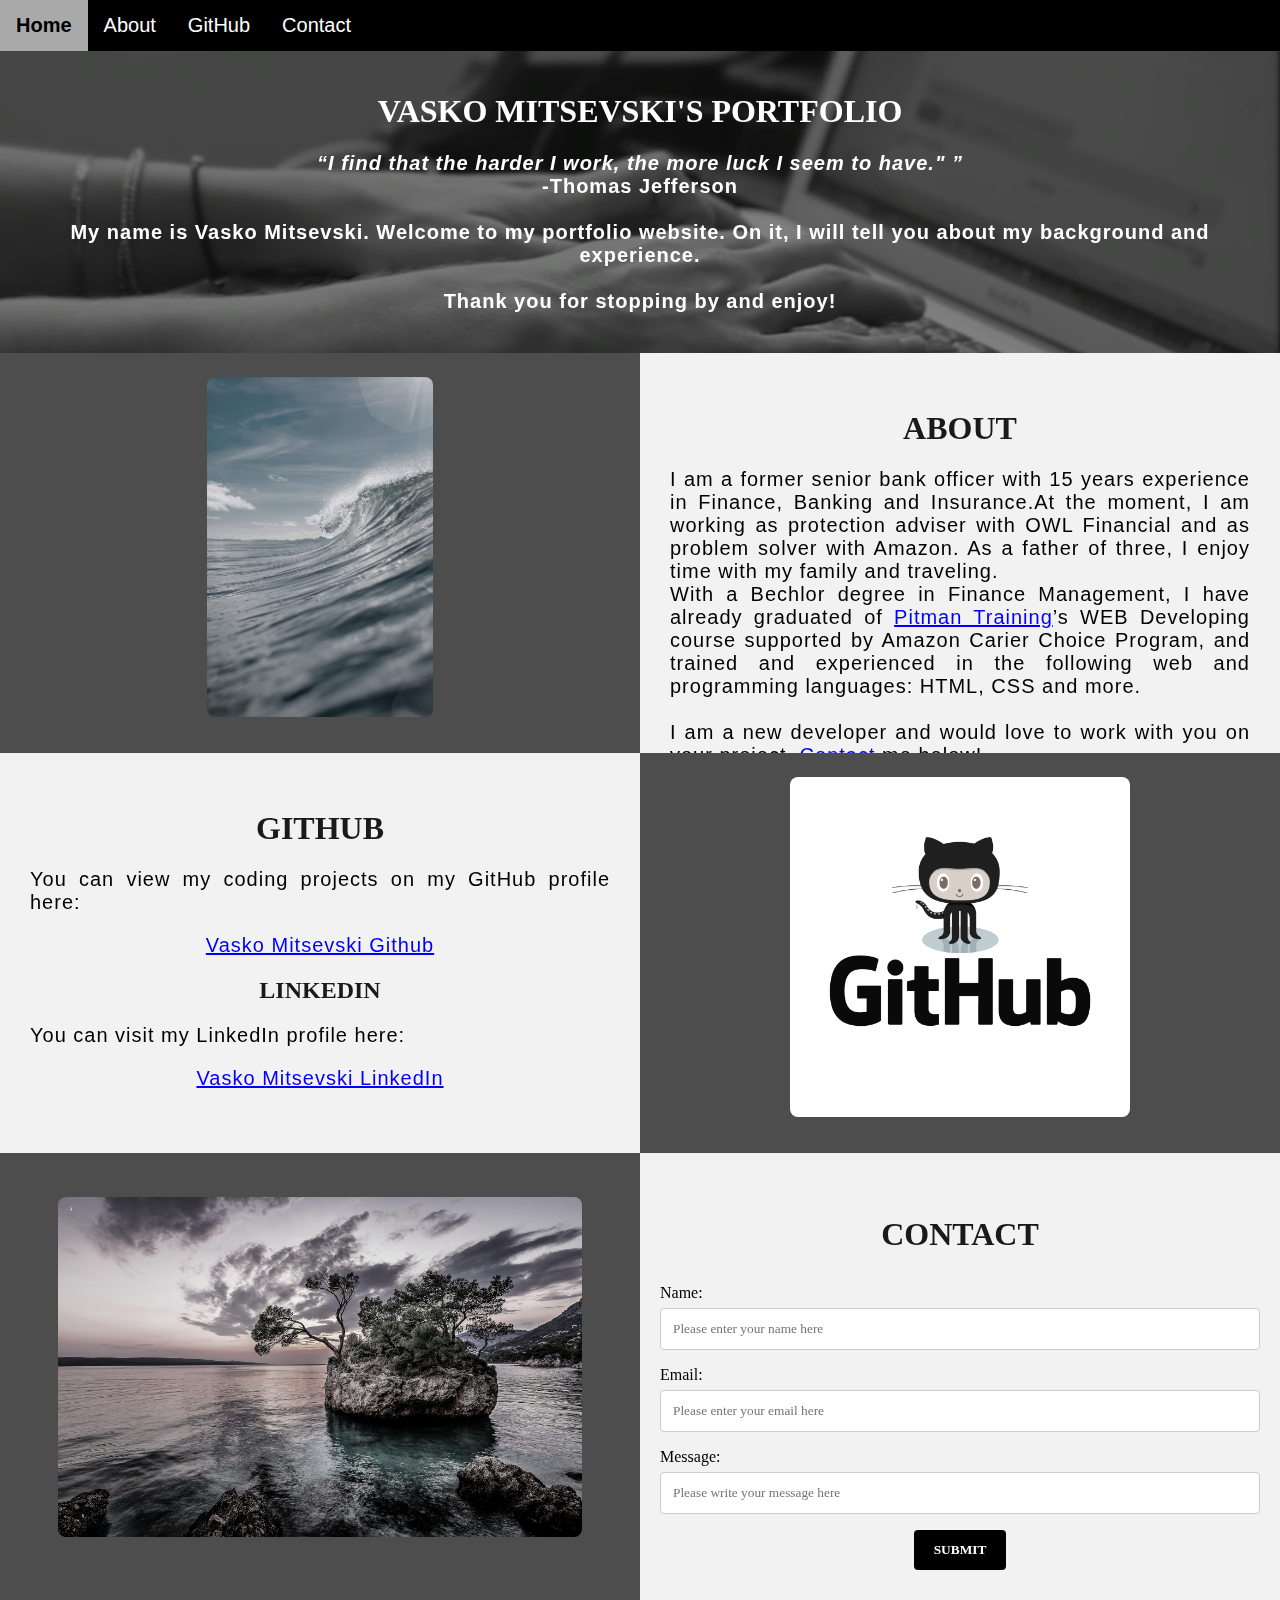
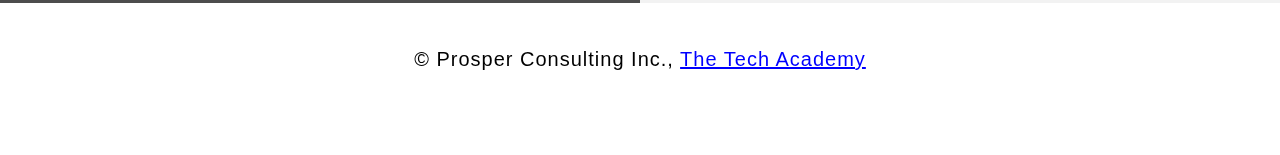
<file: index.html>
<!DOCTYPE html>
<html>
    <!--Head-->
    <head>
        <meta charset="UTF-8">
        <meta name="viewport" content="width=device-width" />
        <title>Vasko Mitsevski</title>
        <link rel="stylesheet" type="text/css" href="portfolio.css">
    </head>

    <!--Body-->
    <body class="Background">
        
        <!--Navbar-->
        <div class="Navbar">
            <a class="active" href="#Home">Home</a>
            <a href="#About">About</a>
            <a href="#GitHub">GitHub</a>
            <a href="#Contact">Contact</a>
        </div>

        <!--Breaks inserted to add space between navbar and the first heading-->
        <br>
        <br>

        <!--Background video-->
        <div id="Home">
            <video autoplay muted loop id="Typing_Video">
                <source src="Typing.mp4" type="video/mp4">
                <!--Display message if video fails to run-->
                Your browser does not support HTML5 video.
            </video>
        </div>

        <!--Video text-->
        <div class="Video_Text">
            <h1 class="white-text">Vasko Mitsevski's Portfolio</h1>
            <strong>
                <p class="center">
                    <q>I find that the harder I work, the more luck I seem to have." 
                    </q>
                    <br> -Thomas Jefferson

                    <br>
                    <br> My name is Vasko Mitsevski. Welcome to my portfolio website. On it, I will tell you about my background and experience.
                    <br>
                    <br> Thank you for stopping by and enjoy! 
                </p>
            </strong>
        </div>

        <!--About section-->
        <div class="Row" id="About">
            <!--Left column-->
            <div class="Column_2">
                <img src="picture1.jpg" alt="Replace with your own image and description">
            </div>
            <!--Right column-->
            <div class="Column_1">
                <h1>About</h1>
                <p>
                    I am a former senior bank officer  with 15 years experience in Finance, Banking and Insurance.At the moment, I am working as  protection adviser with OWL Financial and as problem solver with Amazon. As a father of three, I enjoy time with my family and traveling. 
                    <br
                    <br>  With a Bechlor degree in Finance Management, I have already graduated of <a href="https://www.pitman-training.com/" target="_blank">Pitman Training</a>’s WEB Developing course supported by Amazon Carier Choice Program, and trained and experienced in the following web and programming languages: HTML, CSS and more. 
                    <br>
                    <br>I am a new developer and would love to work with you on your project. <a href="#Contact">Contact</a> me below!
                </p>
            </div>
        </div>

        <!--GitHub section-->
        <div class="Row" id="GitHub">
            <!--Left column-->
            <div class="Column_1">
                <h1>GitHub</h1>
                <p>
                    You can view my coding projects on my GitHub profile here:
                    <br>
                    <p class="center"><a href="https://github.com/VaskoMic" target="_blank">Vasko Mitsevski Github</a></p>
                </p>
				<h2>LinkedIn</h2>
				<p>
					You can visit my LinkedIn profile here:
                    <br>
                    <p class="center"><a href="https://www.linkedin.com/in/vasko-micevski-238a9217a/" target="_blank">Vasko Mitsevski LinkedIn</a></p>
                </p>
            </div>
            <!--Right column-->
            <div class="Column_2">
                <a href="https://github.com/VaskoMic" target="_blank"><img src="GitHub.png" alt="GitHub Logo"></a>
            </div>
        </div>

        <!--Contact section-->
        <div class="Row" id="Contact">
            <!--Contact image, left column-->
            <div class="Column_2 Column_tall">
                <img src="picture2.jpg" alt="Contact_Image">
            </div>
            <!--Contact form, right column-->
            <div class="Column_1 Column_tall">
                <h1>Contact</h1>
                <!--This specifies where and how to send the form data; we are leaving it blank-->
                <form action="" method="POST"> <!-- Here we are utilizing a 3rd party service to submit the contact form data, insert your formspree endpoint in the action attribute -->
                    <label>Name:</label>
                        <input type="text" placeholder="Please enter your name here">
                    <label>Email:</label>
                        <input type="text" id="Email" name="Email" placeholder="Please enter your email here">
                    <label>Message:</label>
                        <input type="text" id="Message" name="Message" placeholder="Please write your message here">
                        <input type="submit" value="SUBMIT">
                </form>
            </div>
        </div>

        <!--Footer section-->
        <footer>
            <p>
                <p class="center">&copy Prosper Consulting Inc., <a href="https://www.learncodinganywhere.com/" target="_blank">The Tech Academy</a></p>
                <br>
            </p>
        </footer>
    </body>
</html>
</file>
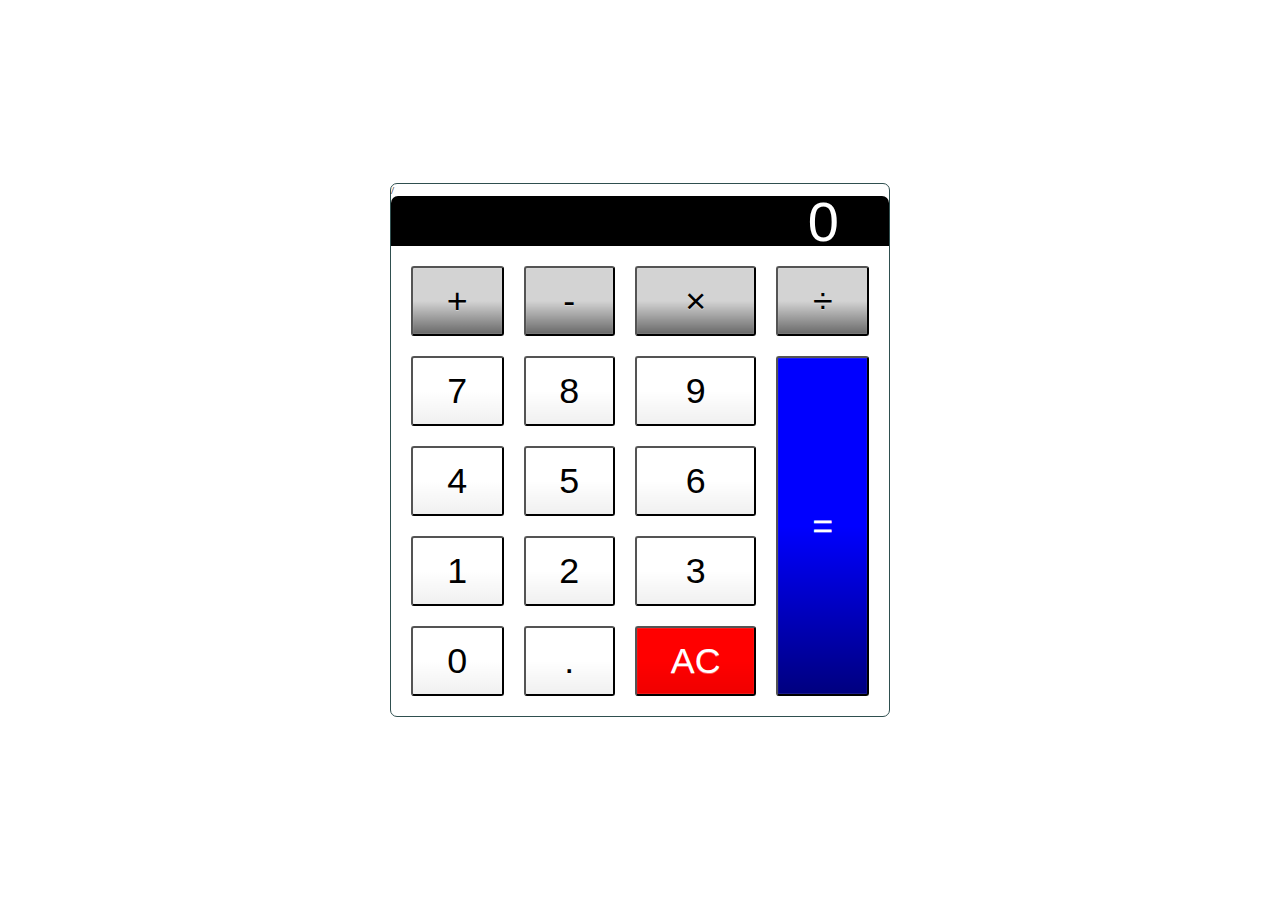
<file: Calculator.html>
<!DOCTYPE html>
<html lang="en">

  <head>
	 <meta charset="UTF-8">
	 
     <title>Calculator</title> 
	 <meta name="description" content="A basic HTML, CSS and JavaScript calculator">
	 <meta name="author" content="Vasko Mitsevski">
	 <script src="Calculator_JavaScript.js" defer></script>
	 <link rel="stylesheet" href="Calculator_CSS.css">

</head>

<body>
	<div class="calculator">/
		<input type="text" class="calculator-screen" value="0" disabled />
		<div class="calculator-keys">
		
			<button type="button" class="operator" value="+">+</button>
			<button type="button" class="operator" value="-">-</button>
			<button type="button" class="operator" value="*">&times;</button>
			<button type="button" class="operator" value="/">&divide;</button>
			
			<button type="button" value="7">7</button>
			<button type="button" value="8">8</button>
			<button type="button" value="9">9</button>
			
			<button type="button" value="4">4</button>
			<button type="button" value="5">5</button>
			<button type="button" value="6">6</button>
			
			<button type="button" value="1">1</button>
			<button type="button" value="2">2</button>
			<button type="button" value="3">3</button>
			
			<button type="button" value"0">0</button>
			
			<button type="button" class="decimal function" value=".">.</button>
			<button type="button" class="all-clear function" value="all-clear">AC</button>
			<button type="button" class="equal-sign operator" value="=">=</button>
		</div>
	</div>
</body>
</html>
</file>
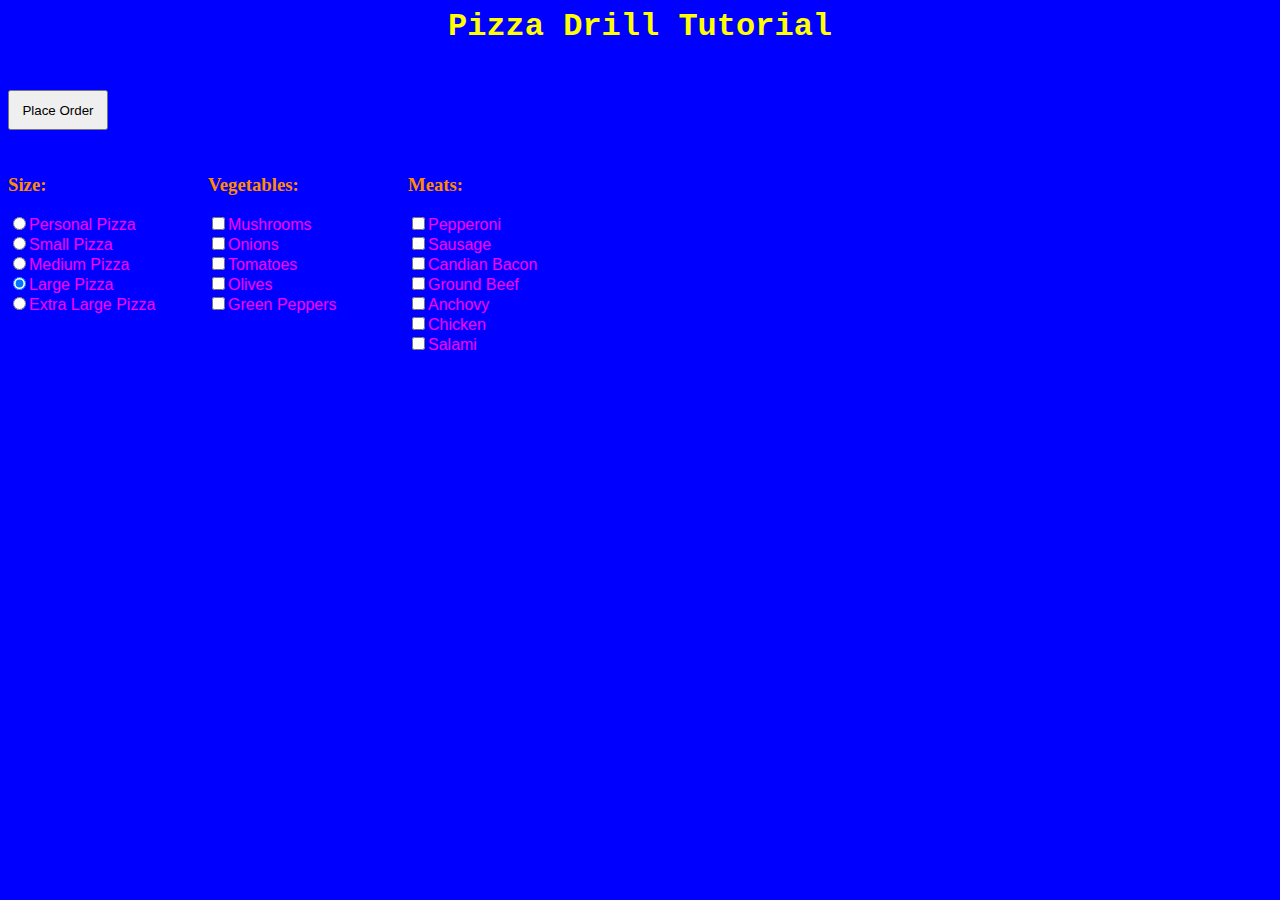
<file: Pizza.html>
<!DOCTYPE html>
<html lang="en">
    <head>
        <title>Pizza Drill Demo</title>
        <META HTTP-EQUIV="Content-Type" CONTENT="text/html; charset=UTF-8">
            <meta content="width=device-width,initial-scale=1.0" name="viewport">
            <script src="Pizza.js" defer></script>
            <link rel="stylesheet" type="text/css" href="Pizza_css.css">
    </head>
    <body>
        <div>
            <h1 style="margin:0 0px 20px;">Pizza Drill Tutorial</h1>
            <input id="btnOrder" type="button" onclick="getReceipt()"
                value="Place Order">
            <form id="frmMenu">
                <div class="menu left">
                    <h3> Size:</h3>
                    <input class="size" type="radio" name="Size"
                        value="Personal Pizza">Personal Pizza<br>
                    <input class="size" type="radio" name="Size"
                        value="Small Pizza">Small Pizza<br>
                    <input class="size" type="radio" name="Size"
                        value="Medium Pizza">Medium Pizza<br>
                    <input class="size" type="radio" name="Size"
                        value="Large Pizza" checked>Large Pizza<br>
                    <input class="size" type="radio" name="Size"
                        value="Extra Large Pizza">Extra Large Pizza<br>
                </div>

                <div class="menu center">
                    <h3> Vegetables:</h3>
                    <input class="toppings" type="checkbox" name="Vegetables"
                        value="Mushrooms">Mushrooms<br>
                    <input class="toppings" type="checkbox" name="Vegetables"
                        value="Onions">Onions<br>
                    <input class="toppings" type="checkbox" name="Vegetables"
                        value="Tomatoes">Tomatoes<br>
                    <input class="toppings" type="checkbox" name="Vegetables"
                        value="Olives">Olives<br>
                    <input class="toppings" type="checkbox" name="Vegetables"
                        value="Green Peppers">Green Peppers<br>
                </div>

                <div class="menu right">
                    <h3>Meats:</h3>
                    <input class="toppings" type="checkbox" name="Topping"
                        value="Pepperoni">Pepperoni<br>
                    <input class="toppings" type="checkbox" name="Topping"
                        value="Sausage">Sausage<br>
                    <input class="toppings" type="checkbox" name="Topping"
                        value="Candian Bacon">Candian Bacon<br>
                    <input class="toppings" type="checkbox" name="Topping" 
                        value="Ground Beef">Ground Beef<br>
                    <input class="toppings" type="checkbox" name="Topping" 
                        value="Anchovy">Anchovy<br>
                    <input class="toppings" type="checkbox" name="Topping"
                        value="Chicken">Chicken<br>
                    <input class="toppings" type="checkbox" name="Topping"
                        value="Chicken">Salami<br>
                </div>
                <div id="cart">
                    <div id="showText"></div>
                    <div id="totalPrice"></div>
                </div>
            </form>
        </div>
    </body>
</html>
</file>
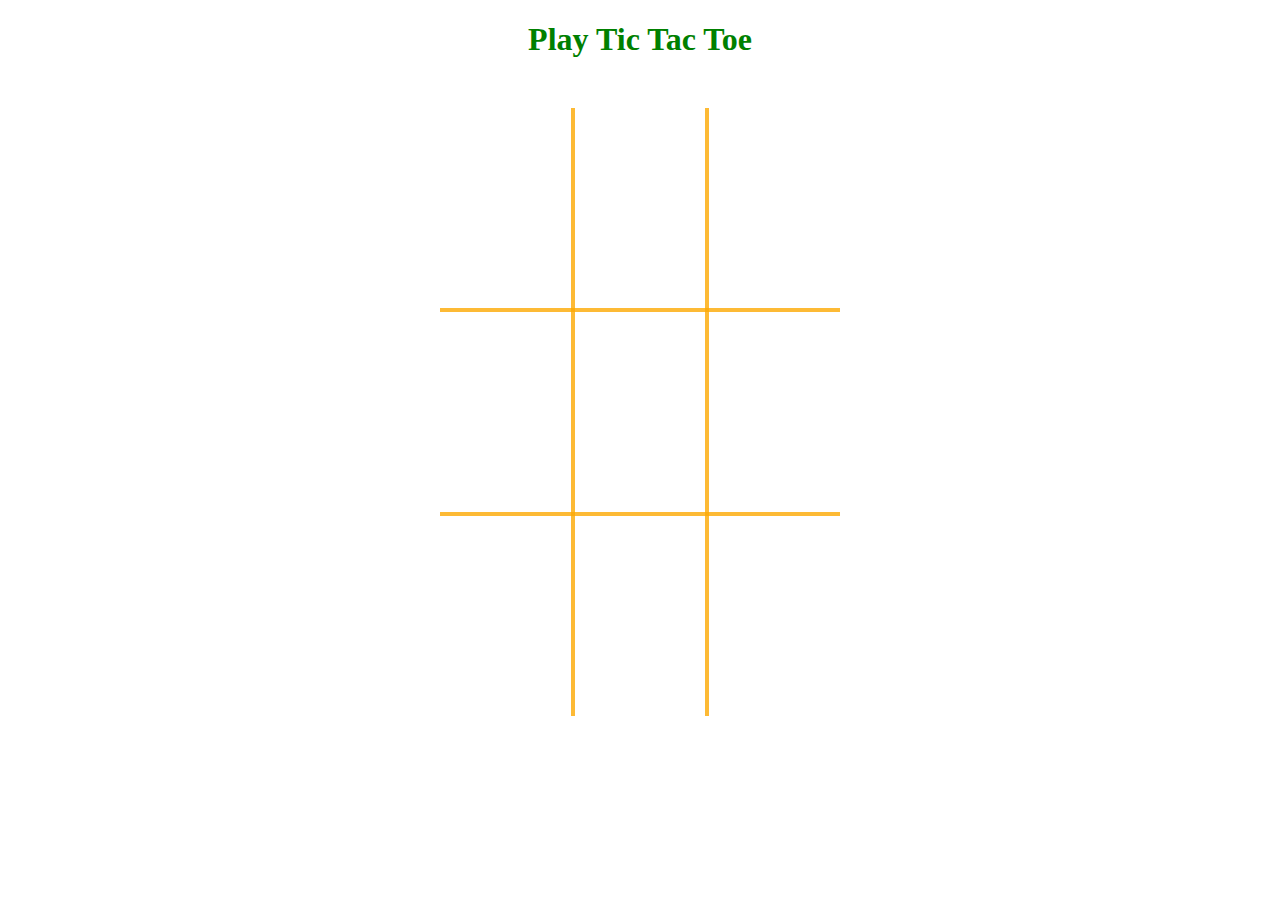
<file: TicTacToe (2).html>
<!DOCTYPE html>
<html lang="en">
    
<head>
    <title>Tic Tac Toe Online</title>
    <meta charset="utf-8">
    <meta name="viewport" content="width=device-width, initial-scale=1.0">
    <script src="tictactoe.js" async></script>
    <link rel="stylesheet" href="game.css">

</head>
<body id="body">
    <h1>Play Tic Tac Toe</h1>
    <!--Container to overlay canvas on table-->
    <div class="center-container">
        <!--Canvas width and height need to be set in element-->
        <canvas id="win-lines" width="608" height="608"></canvas>
        <table>
            <tr>
                <td id="0" onclick='placeXorO("0")'></td>
                <td id="1" onclick='placeXorO("1")'></td>
                <td id="2" onclick='placeXorO("2")'></td>
                
            </tr>
            <tr>
                <td id="3" onclick='placeXorO("3")'></td>
                <td id="4" onclick='placeXorO("4")'></td>
                <td id="5" onclick='placeXorO("5")'></td>
                
            </tr>
            <tr>
                <td id="6" onclick='placeXorO("6")'></td>
                <td id="7" onclick='placeXorO("7")'></td>
                <td id="8" onclick='placeXorO("8")'></td>
            </tr>
            



        </table>
    </div>





</body>






</html>
</file>
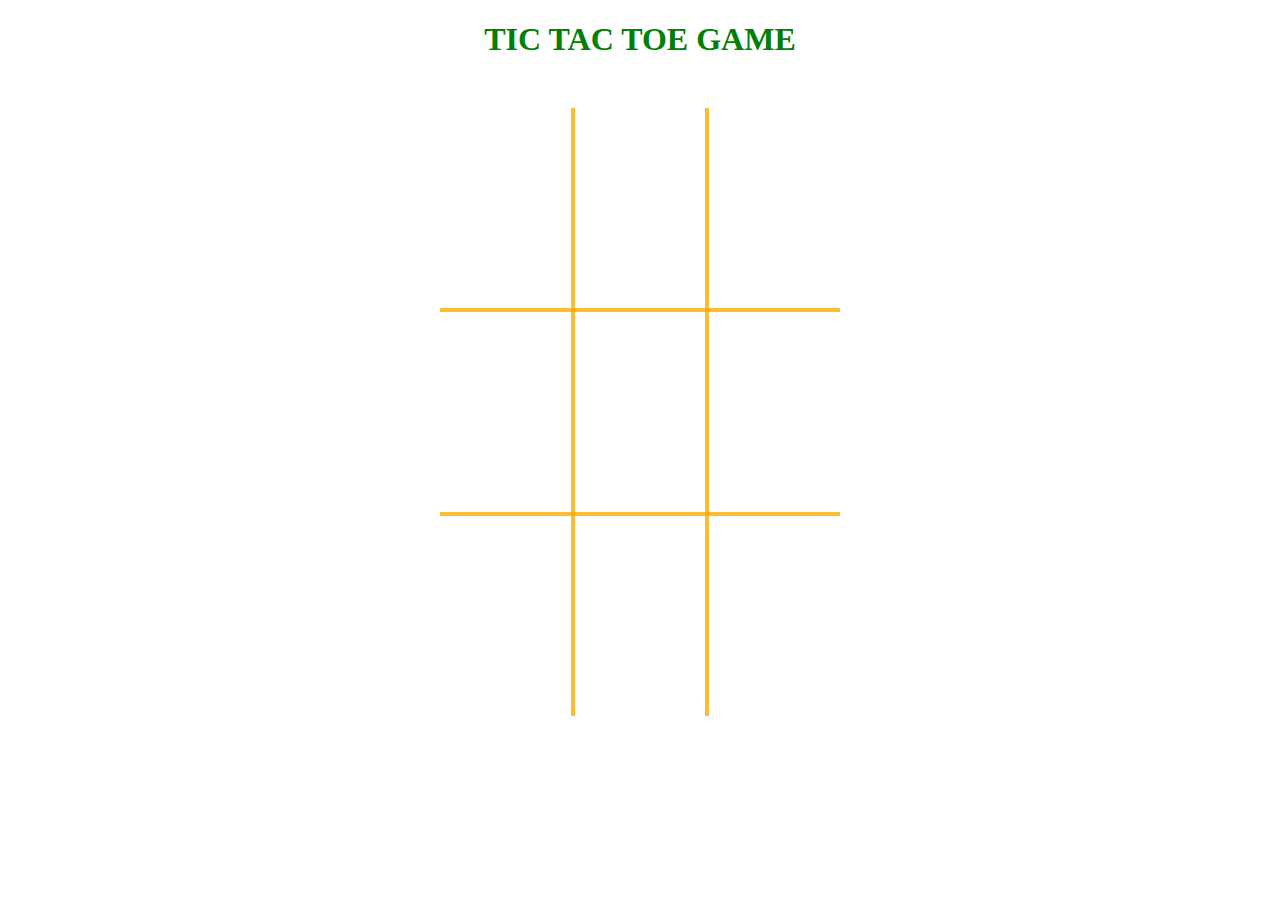
<file: TicTacToe.html>
<!DOCTYPE html>
<html lang='en'>

  <head>
     <title>"Play Tic Tac Toe Online!"</title> 
     <meta charset='UTF-8'>
    <meta name='viewport' content='width=device-width, initial-scale=1.0'>
    <h1> TIC TAC TOE GAME</h1>
    <script src ="tictactoe.js"></script>
	<link rel='stylesheet'  href='game.css'>
	
    </head>  

    <body id='body'>
		        <!--This container is needed to overlay our canvas over our table. -->
        <div class ='center-container'>
		
            <!-- Note: Canvas width and height must be set within element-->
            <canvas id='win-lines' width='608' height='608'></canvas>
            <table>
                <tr>
                    <td id='0' onclick='placeXOrO("0")'></td>
                    <td id='1' onclick='placeXOrO("1")'></td>
                    <td id='2' onclick='placeXOrO("2")'></td>
                </tr>
                <tr>
                    <td id='3' onclick='placeXOrO("3")'></td>
                    <td id='4' onclick='placeXOrO("4")'></td>
                    <td id='5' onclick='placeXOrO("5")'></td>
                </tr>
                <tr>
                    <td id='6' onclick='placeXOrO("6")'></td>
                    <td id='7' onclick='placeXOrO("7")'></td>
                    <td id='8' onclick='placeXOrO("8")'></td>
                    
                </tr>
             </table>
               
         </div>
     </body>
</html>
</file>
<file: portfolio.css>
/***** GENERAL STYLING *****/
/* Body */
body {
    margin: 0%  /* This ensures our site displays all the way to the edge of the browser screen */
}

/* Heading 1 elements */
h1 {
    text-transform: uppercase; /* Capitalizing all h1 headings */
    font-family: "Trebuchet MS", Optima; /* Sets the font family of all h1 headings */
    text-align: center; /* Centering all h1 elements */
    margin-top: 3%; /* Adds a small margin above h1 elements */
    color: #1a1a1a; 
}
h2 {
    text-transform: uppercase; /* Capitalizing all h1 headings */
    font-family: "Trebuchet MS", Optima; /* Sets the font family of all h1 headings */
    text-align: center; /* Centering all h1 elements */
    margin-top: 3%; /* Adds a small margin above h1 elements */
    color: #1a1a1a;
}

/* Heading 1 element hover effect */
h1:hover {
    filter: grayscale(5%); /* Adds a slightly gray filter to the h1 headings when hovered over */
    transform: scale(1.1); /* When the h1 elements are hovered over they increase in size by 1.1 */
    transition: transform 1s; /* This causes the transformation to last 1 second */
}

/* Styling for portfolio title text */
.white-text {
    color: #fff; /* This is used to change the color of the portfolio title text */
}

/* Paragraph elements */
p {
    font-family: Perpetua, Arial;
    text-align: justify; /* Justify text within paragraph elements */
    letter-spacing: 1px; /* This expands the text slightly */
    font-size: 20px;
    padding-left: 20px; /* Adds padding to the left of the paragraph element */
    padding-right: 20px; /* Adds padding to the right of the paragraph element */
}

/* Paragraph element hover effect */
p:hover {
    transition: transform 1s; /* This makes the transform effect last 1 second */
	transform: scale(1.01); /* This makes the paragraphs increase slightly in size when hovered over */
}

/* Center class - this applies to all elements with the class "center" */
.center {
    text-align: center; /* This center aligns the text */
}

/* Center class hover effect - This only affects the quote, github link, and footer */
.center:hover {
    transition: transform 2s; /* This makes the transform effect last 2 seconds */
    transform: scale(1.1); /* This makes the elements with class "center" increase in size by 1.1 when hovered over */
}

/* Anchor elements */
a {
    color: blue; /* This ensures all links are blue */
}

/* Quotation elements */
q {
    font-style: italic; /* This makes the quote italicized */
}

/* Image elements */
img {
    filter: grayscale(75%); /* This rids our pictures of 75% of their color */
    border-radius: 8px; /* Gives all images slightly rounded corners */
    max-width: 100%; /* Ensures all images stay within the width of their container */
    height: 340px; /* Sets the height of all images */
    display: block; /* By specifying block display we can ensure our images are able to be centered */
    margin-left: auto; /* In combination with "margin-right: auto" this centers all images */
    margin-right: auto;
}

/* Image element hover effects */
img:hover {
	filter: grayscale(5%);  /* Brings back most of the image's color when hovered over */
    transition: transform 1s; /* Transition lasts 1 second */
	transform: scale(1.1); /* Image is increased slightly when hovered over */
}

/* The @media rule is used in media queries to apply different styles for different media/types of devices */
/* On screens 576px and smaller the images will be 100px tall and centered vertically in the column */
@media screen and (max-width: 576px) {
    img {
        height: 100px;
        margin-top: 150px;
    }
}

/* Styling for footer element */
footer {
    padding: 2%; /* This gives the footer padding that is equal to 2% of the width of the element's area */
    background-color: white;
}
/***** END OF GENERAL STYLING *****/

/***** NAVBAR STYLING *****/
.Navbar {
    overflow: hidden; /* This ensures that any content that overflows beyond the boundary of our nav bar is not displayed */
    background-color: black; /* This colors the navbar black */
    position: fixed; /* This keeps the navbar at the top of the screen as we scroll */
    top: 0; /* This ensures no space is displayed above the navbar */
    width: 100%; /* This makes the navbar span the entire width of the page */
    z-index: 1; /* This ensures other elements don't display over the navbar */
    -webkit-animation: moveNav 5s; /* This applies the moveNav animation below for Safari 4.0 - 8.0 */
    animation: moveNav 5s; /* This applies the moveNav animation for all other browsers */
}

/* moveNav animation effect for moving the nav bar in from the left of the screen */
@keyframes moveNav {
    from {left: -100vw;} /* The navbar is starting off screen to the left */
    to {left: 0vw;} /* This moves the navbar into place on the screen */
}

/* Navbar links */
.Navbar a {
    float: left; /* This specifies that the text floats on the left on the navbar */
    display: block; /* This ensures that other text will be displayed on the same line or row, instead of a new line */
    color: white; /* This is the font color for text on our navbar */
    padding: 14px 16px; /* This adds padding around our text */
    text-decoration: none; /* This gets rid of the underlines under the text on our navbar */
    font-family: Avant Garde, Helvetica; /* This specifies the font family for text on our navbar */
    font-size: 20px; /* This specifies the font size for text on our navbar */
    text-align: center; /* This centers the text within its container */
    position: relative; /* This sets the text relative to its normal positioning, allowing us to use the animation below */
    -webkit-animation: moveNavText 5.75s; /* Animation for Safari 4.0 - 8.0 */
    animation: moveNavText 5.75s; /* Applies the moveNavText animation for 5.75s */ 
}

/* moveNavText animation effect for moving the navbar text from above the view to the navbar */
@keyframes moveNavText {
    from {top: -100vw;} /* This sets the navbar text 100% above the viewport */
    to {top: 0vw;} /* This lowers the navbar text onto the navbar */
}

/* Screens 576px and smaller will display navbar links equally distributed */
@media screen and (max-width: 576px) {
    .Navbar a{
        width: 25%; /* This makes each link take up 1/4 of the navbar */
        font-size: 12px;
    }
}

/* Navbar hover effects */
.Navbar a:hover {
    background-color: #f4f4f4; /* Defines the background color that will display when you hover over the link */
    color: black; /* This defines the font color that will display when navbar a elements are hovered over */
    font-weight: bold; /* This makes the text on the navbar bold when hovered over */
}

/* Navbar home button */
.Navbar a.active { /* This targets the a element on the navbar with the "active" class */
    background-color: darkgray;
}
/***** END OF NAVBAR STYLING *****/

/***** VIDEO STYLING *****/
/* Formatting for background video */
#Typing_Video {
    position: fixed; /* This fixes the video to the page */
    right: 0; /* This ensures there is no space between the edge of the video and the edge of the page */
    bottom: 0; /* This ensures no space between the bottom of the video and the bottom of the page */
    min-width: 100%; /* This ensures the video is displayed across the full width of the page */
    z-index: -1; /* This places the video behind the other elements on the page */
}

/* Screens that are 576px and smaller will not display the background video */
@media screen and (max-width: 576px) {
    #Typing_Video {
        display: none;
    }
}

/* Texts over the video */
.Video_Text {
    background: rgba(0, 0, 0, 0.5); /* This provides a semi-transparent background for the text to sit over */
    color: white; /* Makes the font color white */
    width: 100%; /* Ensures the video-text container fills the width of the video */
    padding: 20px; /* This adds padding around the video-text container so that the background goes slightly beyond the text */
    position: relative; /* This sets the text relative to its normal positioning, allowing us to use the animation below */
    -webkit-animation: moveVideoText 5.75s;
    animation: moveVideoText 5.75s;
}

/* This animation effect causes the overlay video text to move up from the bottom of the page upon page load */
@keyframes moveVideoText {
    from {top: -100vw;} /* This sets the position of the video text to above the viewport */
    to {top: 0vw;} /* This moves the video text to the normal positioning on the viewport */
}
/***** END OF VIDEO STYLING *****/

/***** TABLE STYLING -  this section covers the styling of the columns and rows within the table *****/
* { /* The asterisk is a universal selector that applies this effect to all elements on the page */
    box-sizing: border-box; /* This creates a box with a border within which we will place most of our text */
} 

.Column_1 {
    float: left;
    width: 50%; /* This ensures the column takes up half of the page width */
    padding: 10px;
    padding-top: 3%; /* This ensures there is space between the top of the column and our headings */
    height: 400px; /* This sets the height of the column to 400px -  this may need to be adjusted depending on the text you enter */
    background-color: #f2f2f2; /* Sets the background color of the columns with class Column_1 */
}

/* Screens 576px and smaller will display a scroll bar if the text overflows the column height */
@media screen and (max-width: 576px) {
    .Column_1 {
        overflow: auto;
    }
}

.Column_2 {
    float: left;
    width: 50%;
    padding: 10px;
    padding-top: 1.9%;
    height: 400px;
    background-color: #4d4d4d;
}

/* This class is applied to the columns in the final row, overriding the height and padding to provide more room for the contact form  while keeping the rest of the formatting from Column_1 or Column_2 */
.Column_tall {
    padding-top: 3.5%;
    height: 450px;
}

/* This inserts something after the content of selected elements (in this case the elements with class "Row") */
.Row:after {
	content: ""; /* By leaving this blank, we are allowing the footer (covered lower down) to be displayed - removing it makes the footer overwrite a column */
	display: table; /* The display property specifies the type of display behavior; the table value tells the browser to treat the element as a table */
	clear: both; /* This clears any other elements from floating on the left or the right of an element */
}
/***** END OF TABLE STYLING *****/

/***** CONTACT FORM STYLING *****/
/* input[type=text] targets all text input sections of the contact form */
input[type=text] {
    width: 100%; /* Each input box covers the full width of the container */
    padding: 12px; /* Adds padding within the text box */
    border: 1px solid #ccc; /* Setting a solid border and its color */
    border-radius: 4px; /* Slightly rounds the corners of the text box border */
    box-sizing: border-box; /* This creates a box with a border around the contact form input boxes */
    margin-top: 6px; /* Adds a margin to the top of the text box */
    margin-bottom: 16px; /* Adds a margin to the bottom of the text box */
    resize: vertical; /* This allows the user to resize the text boxes vertically */
    font-family: Perpetua, Rockwell Extra Bold;
}

/* Hover effects for input boxes */
input[type=text]:hover {
    box-shadow: 0 0 5px #00004d inset; /* This creates a blue shadow in the text box when hovered over by the user */
}

/* Submit button */
input[type=submit] {
    background-color: black; /* Sets the background color of the submit button to black */
    color: white; /* Sets the font color of the Submit button to white */
    font-weight: bold; /* Makes the font of the submit button bold */
    padding: 12px 20px; /* Adds padding to the submit button */
    border: none; /* Removes the border from the submit button */
    border-radius: 4px; /* Gives the submit button the same rounded corners as the text boxes */
    cursor: pointer; /* Changes the cursor to pointer when over the submit button */
    display: block; /* Allows the submit button to be centered */
    margin-left: auto; /* In combination with "margin-right: auto" this will center the submit button */
    margin-right: auto;
    font-family: Perpetua, Rockwell Extra Bold;
}

/* Hover effect for submit button */
input[type=submit]:hover {
    background-color: white; /* Turns the background of the submit button white when the user hovers over it */
    color: black; /* Turns the font black when hovered over */
    transform: scale(1.5); /* Makes the button increase 1.5 times in size */
    transition: transform 1.5s; /* Makes the transform effect last 1.5 seconds */
}

/* Form element */
form {
    border-radius: 5px; /* Rounds the corners of the contact form */
    background-color: #f2f2f2; 
    padding: 10px; /* Adds padding to the contact form */
    font-family: "Trebuchet MS", Optima;
}
/***** END OF CONTACT FORM STYLING *****/
</file>
<file: Calculator_CSS.css>
html {
	font-size: 70%;
	box-sizing: border-box;
}

*, *::before, *::after {
	margin: 0;
	padding: 0;
	box-sizing: inherit;
}


.calculator {
	border: 1.2px solid darkslategray;
	border-radius: 7px;
	position: absolute;
	top: 50%;
	left: 50%;
	transform: translate( -50%, -50%);
	width: 500px;
}

.calculator-screen {
	width: 100%;
	font-size: 5rem;
	height: 50px;
	border: none;
	background-color: black;
	color: white;
	text-align: right;
	padding-right: 50px;
	padding-left: 50px;
	border-radius: 7px 7px 0px 0px;
}

button {
	height: 70px;
	border-radius: 3px;
	border: 1px solid darklategray;
	background-color: transparent;
	font-size: 3.2rem;
	color: black;
	background-image: linear-gradient( to bottom, transparent, transparent 50%,
		rgba(0, 0, 0, .06)) ;
	text-shadow: 0 1px rgba(255,255,255,.4);
	box-shadow: inset 0 0 0 1px rgba(255,255,255,.05), inset 0 1px 0 0
		rgba(255,255,255,.05), inset 0 -1px 0 0 rgba(255,255,255,.05),
		0 1px 0 0 rgba(255,255,255,.05);
}

button:hover {
	background-color: #e1e1e1;
}

.operator {
	color: black;
	background-image: linear-gradient(to bottom,transparent,transparent 50%,
		rgba(0,0,0,.5));
	background-color: lightgray;
	
}

.all-clear {
	background-color: red;
	border-color: darklategray;
	color: #fff;
}

.all-clear:hover {
	background-color: darkred;
}

.equal-sign {
	background-color: blue;
	border-color: darklategray;
	color: #fff;
	height: 100%;
	grid-area: 2 / 4 / 6 / 5;
}

.equal-sign:hover {
	background-color: darkblue;
}

.calculator-keys  {
	display: grid;
	grid-template-columns: repeat (4, 1fr) ;
	grid-gap: 20px;
	padding: 20px;
}
</file>
<file: Pizza_css.css>
#menuBG {
    width:400px;
    height:470px;
    margin:10px auto;
}

#frmMenu {
    width:600px;
    height:200px;
}

#totalPrice {
    width:200px;
    height:190px;
    margin: 20px auto;
    float: right;
}

.left {
    width:200px;
    height:200px;
    float:left;
}

.center{
    width:200px;
    height:200px;
    float:left; 
}

.right {
    width:200px;
    height:200px;
    float: right;
}

#showText {
    width:200px;
    height:190px;
    margin:0px auto;
    float:left;
}

#cart {
    top:0;
    margin:0px auto;
    width:400px;
    height:200px;
}

#btnOrder {
    margin:10px 0px 0px 100px;
    width:100px;
    height:40px;
    display: :block;
    margin:25px auto;
}
body {
    background-color: blue;
}

h1 {
    color: yellow;
    font-family: 'Courier New', Courier, monospace;
    text-align: center;
}

h3 {
    color: darkorange;
    font-family: Cambria, Cochin, Georgia, Times, 'Times New Roman', serif;
}

div {
    color:magenta;
    font-family: Verdana, Geneva, Tahoma, sans-serif;
}
</file>
<file: game.css>
/*This container includes our table and our canvas.*/
.center-container {
    /*This property sets the width of our container.*/
    width: 400px;
    /*This property centers our container.*/
    margin: 0 auto;
    /* 50 px down from top */
    margin-top: 50px;
}

table {
    /* This property collapse table borders into 1 border.*/
    border-collapse: collapse;
    /*This hides outer borders on table. */
    border-style: hidden;
	
}

td {
    /*This property changes the cursor to the index finger hand when we hover 
    over td elements. */
    cursor: pointer;
    /* This property sets our table border style. */
    border:4px solid rgba(252, 169, 3, 0.8);
    /*This property removes defult padding */
    padding: 0px;
    width: 200px;
    height:200px;
	
}

canvas {
    /*This property sets the position of our canvas to the top left corner
    of our container. */
    position: absolute;
    /*This property places our canvas over the top of our table */
    z-index: 10;
    /* This property makes our canvas invisible */
    pointer-events: none;
}

h1 {
	text-align:center;
	color: green;
}
</file>
